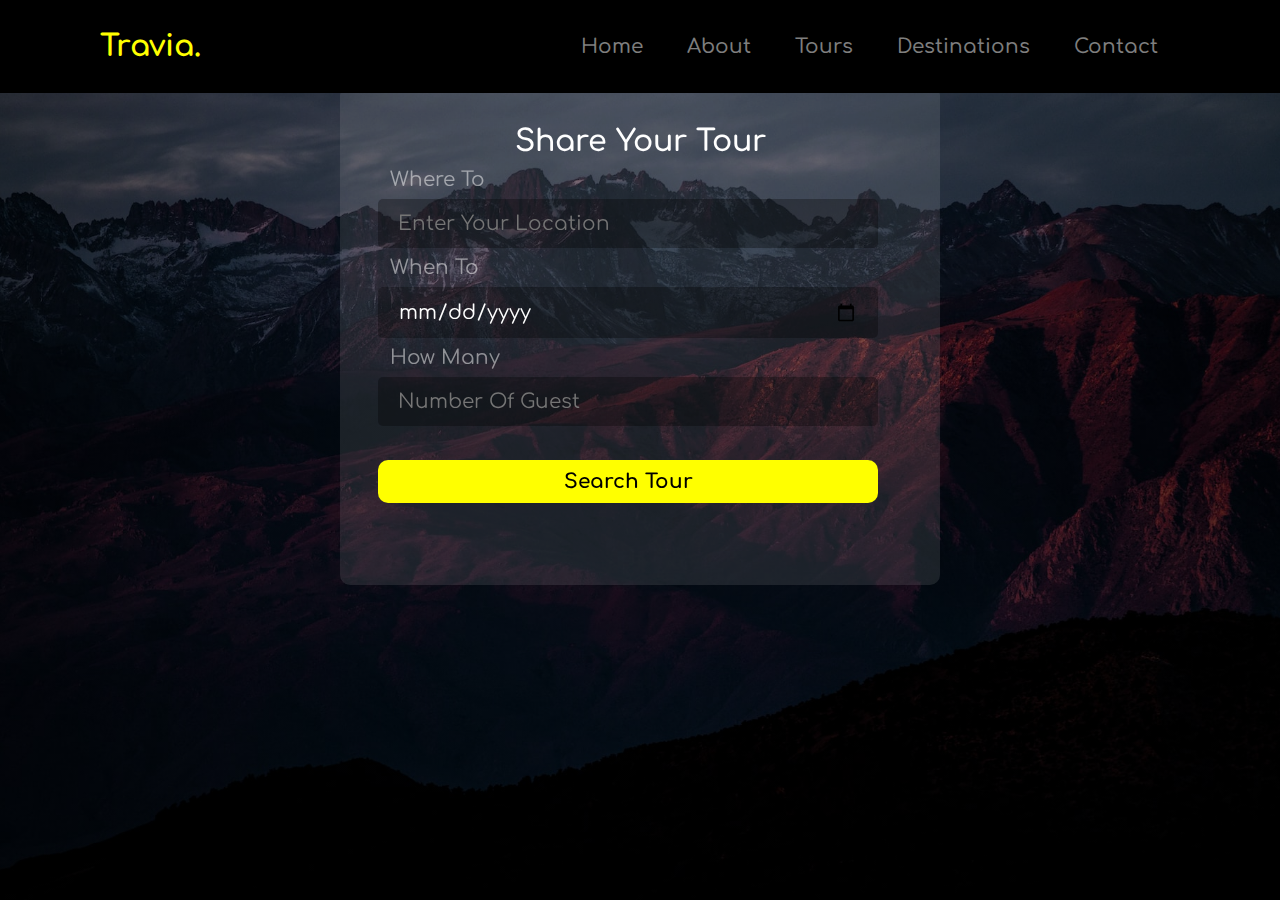
<file: index.html>
<!DOCTYPE html>
<html lang="en">

<head>
    <meta charset="UTF-8">
    <meta http-equiv="X-UA-Compatible" content="IE=edge">
    <meta name="viewport" content="width=device-width, initial-scale=1.0">
    <title>HOME</title>
    <link rel="stylesheet" href="https://unpkg.com/aos@next/dist/aos.css" />
    <link rel="stylesheet" href="style.css">
       <!-- font awesome cdn link  -->
       <link rel="stylesheet" href="https://cdnjs.cloudflare.com/ajax/libs/font-awesome/5.15.4/css/all.min.css">
</head>

<body style="overflow: hidden;">
    <!-- header start -->
    <section class="home">
        <header class="header" id="header" data-aos="fade-down">
            <a href="index.html" class="logo">travia.</a>
            <nav>
                <ul class="navbar">
                    <li><a href="index.html">Home</a></li>
                    <li><a href="about.html">about</a></li>
                    <li><a href="tour.html">tours</a></li>
                    <li><a href="destination.html">destinations</a></li>
                    <li><a href="contact.html">contact</a></li>
                </ul>
            </nav>
            <div id="menu"><i class="fa fa-bars"></i></div>
        </header>
        <section class="home-child">
            <form action="" data-aos="zoom-in">
                <h2>share your tour</h2>
                <p>where to</p>
                <input type="text" placeholder="enter your location" class="box" required><br>
                <p>when to</p>
                <input type="date" placeholder="mm/dd/yyyy" class="box" required><br>
                <p>how many</p>
                <input type="number" placeholder="number of guest" min="1" max="10" class="box" required><br><br>
                <input type="submit" value="Search tour">
            </form>
        </section>
    </section>
    <!-- header end -->
    <!-- java scrip link -->
    <script src="https://unpkg.com/aos@next/dist/aos.js"></script>
    <script src="travel.js"></script>
</body>

</html>
</file>
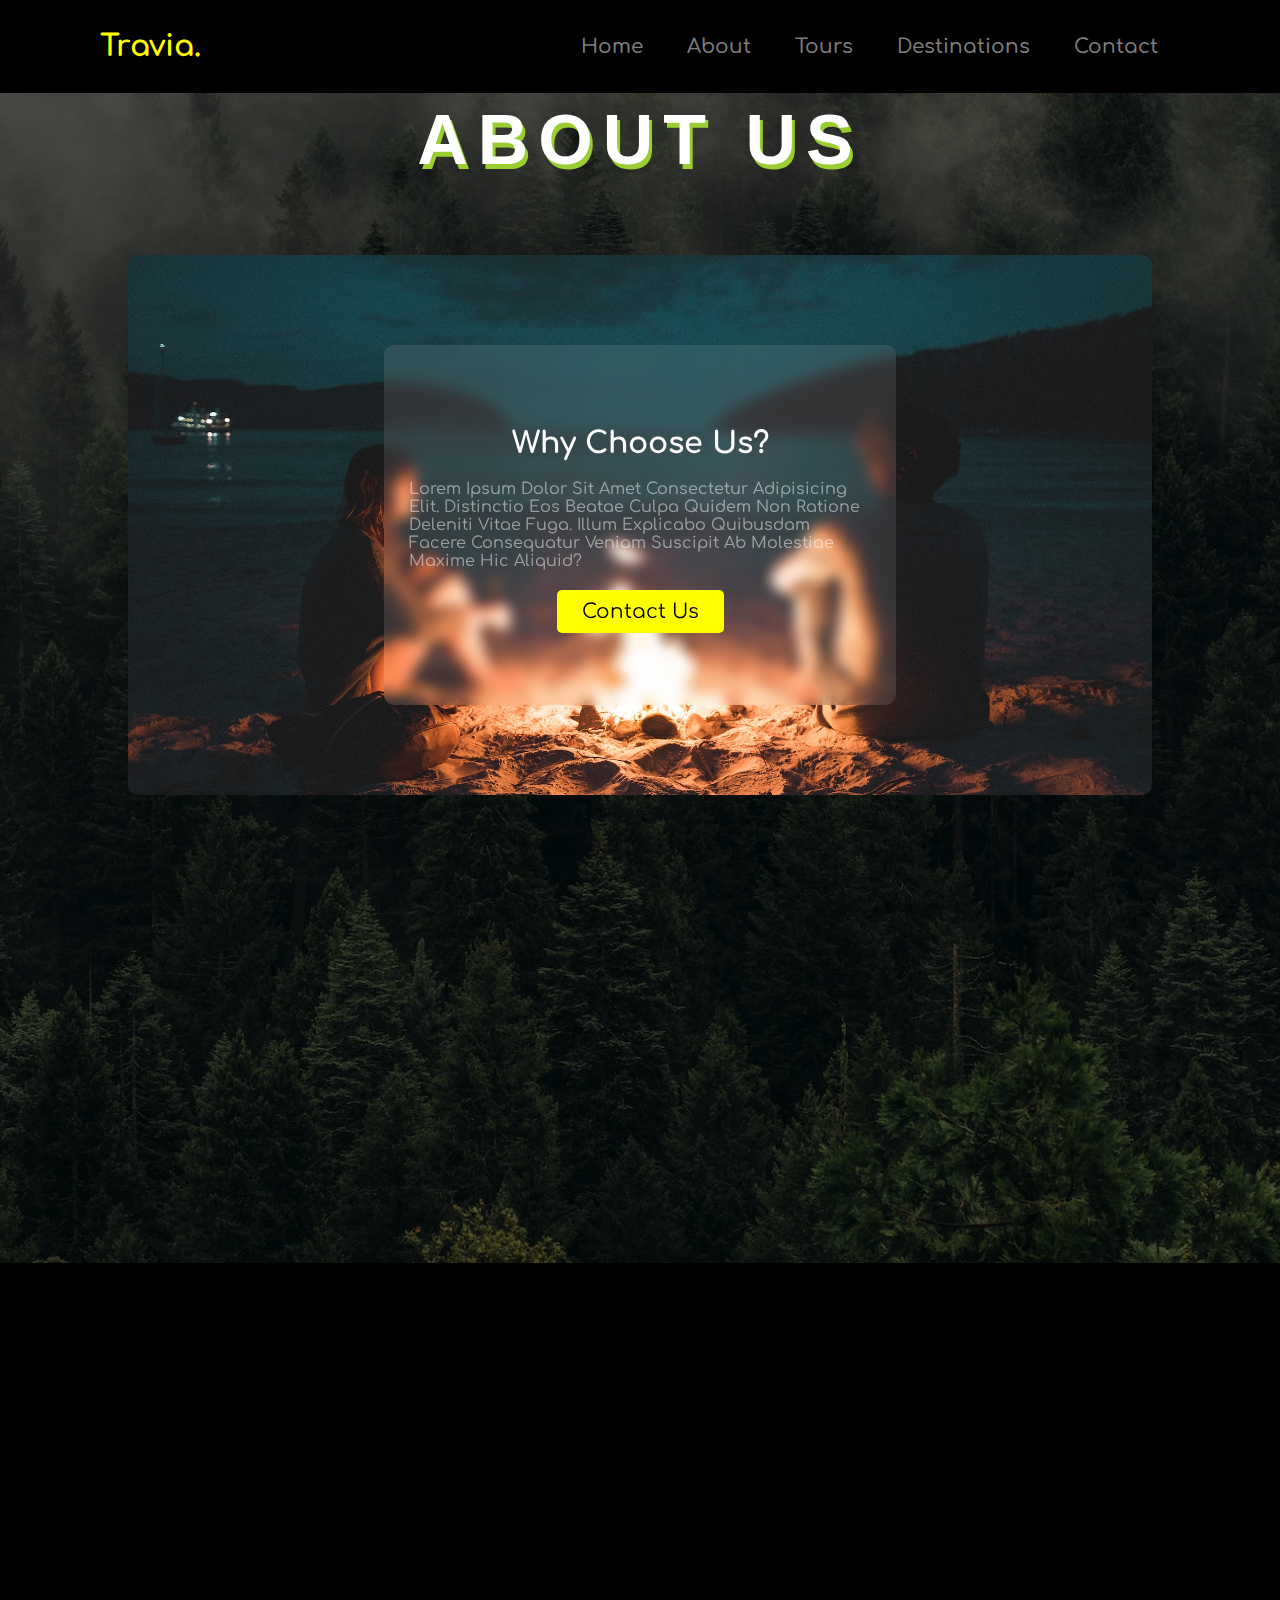
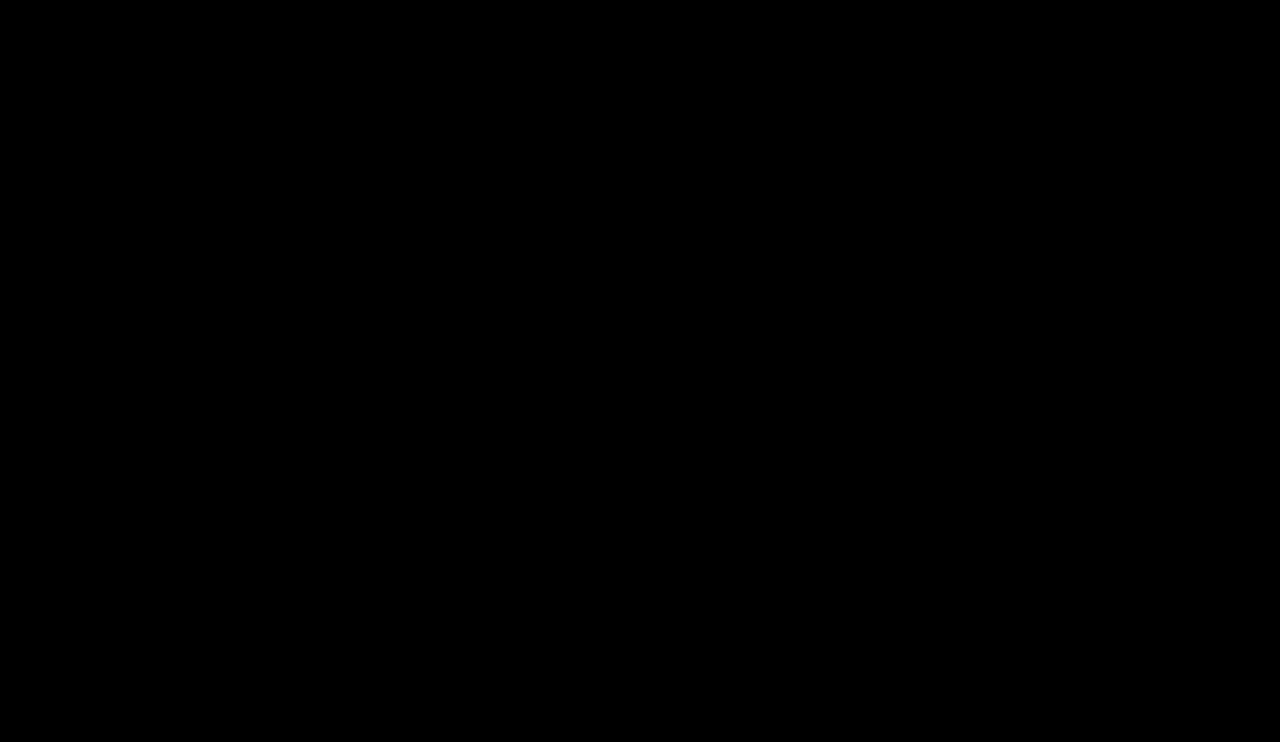
<file: about.html>
<!DOCTYPE html>
<html lang="en">

<head>
    <meta charset="UTF-8">
    <meta http-equiv="X-UA-Compatible" content="IE=edge">
    <meta name="viewport" content="width=device-width, initial-scale=1.0">
    <title>ABOUT</title>
    <link rel="stylesheet" href="https://unpkg.com/aos@next/dist/aos.css" />
    <link rel="stylesheet" href="style.css">
    <link rel="stylesheet" href="https://cdnjs.cloudflare.com/ajax/libs/font-awesome/4.7.0/css/font-awesome.min.css">
</head>

<body>
    <!-- header start -->
    <section class="about">
        <header class="header" id="header" data-aos="fade-down">
            <a href="index.html" class="logo">travia.</a>
            <nav>
                <ul class="navbar">
                    <li><a href="index.html">Home</a></li>
                    <li><a href="about.html">about</a></li>
                    <li><a href="tour.html">tours</a></li>
                    <li><a href="destination.html">destinations</a></li>
                    <li><a href="contact.html">contact</a></li>
                </ul>
            </nav>
            <div id="menu"><i class="fa fa-bars"></i></div>
        </header>
        <div class="about-section">
            <h1 data-aos="zoom-in">about us</h1>
        </div>
        <div class="about-section-1" data-aos="fade-up" data-aos-delay="400">
            <div class="about-section-2" data-aos="fade-up" data-aos-delay="600">
                <h2>why choose us?</h2>
                <p>Lorem ipsum dolor sit amet consectetur adipisicing elit. Distinctio eos beatae culpa quidem non
                    ratione deleniti vitae fuga.
                    Illum explicabo quibusdam facere consequatur veniam suscipit ab molestiae maxime hic aliquid?</p>
                <a href=""><button>contact us</button></a>
            </div>
        </div>
        <div class="about-section-3">
            <div class="about-child" data-aos="fade-up" data-aos-delay="">
                <img src="images/about-img-1.svg" alt="">
                <h2>easy books</h2>
                <p>Lorem ipsum dolor sit amet, consectetur adipisicing elit. Molestias asperiores impedit est recusandae
                    voluptatem fugit dolores.</p>
            </div>
            <div class="about-child" data-aos="fade-up" data-aos-delay="400">
                <img src="images/about-img-2.svg" alt="">
                <h2>travel world</h2>
                <p>Lorem ipsum dolor sit amet, consectetur adipisicing elit. Molestias asperiores impedit est recusandae
                    voluptatem fugit dolores.</p>
            </div>
            <div class="about-child" data-aos="fade-up" data-aos-delay="600">
                <img src="images/about-img-3.svg" alt="">
                <h2>enjoy tours</h2>
                <p>Lorem ipsum dolor sit amet, consectetur adipisicing elit. Molestias asperiores impedit est recusandae
                    voluptatem fugit dolores.</p>
            </div>
        </div>

    </section>
    <section class="about-section-4">
        <h1 data-aos="zoom-in">client review's</h1>
        <div id="abouts">
            <div class="about-box" data-aos="fade-up">
                <img src="images/pic-1.png" alt="">
                <h2>john deo</h2>
                <p>Lorem ipsum dolor, sit amet consectetur adipisicing elit. Incidunt nulla perspiciatis, debitis
                    numquam
                    libero nostrum sit! Et, consectetur.</p>
                <div class="icon">
                    <i class="fa fa-star"></i>
                    <i class="fa fa-star"></i>
                    <i class="fa fa-star"></i>
                    <i class="fa fa-star"></i>
                    <i class="fa fa-star-half-full"></i>
                </div>
            </div>
            <div class="about-box" data-aos="fade-up">
                <img src="images/pic-2.png" alt="">
                <h2>john deo</h2>
                <p>Lorem ipsum dolor, sit amet consectetur adipisicing elit. Incidunt nulla perspiciatis, debitis
                    numquam
                    libero nostrum sit! Et, consectetur.</p>
                <div class="icon">
                    <i class="fa fa-star"></i>
                    <i class="fa fa-star"></i>
                    <i class="fa fa-star"></i>
                    <i class="fa fa-star"></i>
                    <i class="fa fa-star-half-full"></i>
                </div>
            </div>
            <div class="about-box" data-aos="fade-up">
                <img src="images/pic-3.png" alt="">
                <h2>john deo</h2>
                <p>Lorem ipsum dolor, sit amet consectetur adipisicing elit. Incidunt nulla perspiciatis, debitis
                    numquam
                    libero nostrum sit! Et, consectetur.</p>
                <div class="icon">
                    <i class="fa fa-star"></i>
                    <i class="fa fa-star"></i>
                    <i class="fa fa-star"></i>
                    <i class="fa fa-star"></i>
                    <i class="fa fa-star-half-full"></i>
                </div>
            </div>
            <div class="about-box" data-aos="fade-up">
                <img src="images/pic-4.png" alt="">
                <h2>john deo</h2>
                <p>Lorem ipsum dolor, sit amet consectetur adipisicing elit. Incidunt nulla perspiciatis, debitis
                    numquam
                    libero nostrum sit! Et, consectetur.</p>
                <div class="icon">
                    <i class="fa fa-star"></i>
                    <i class="fa fa-star"></i>
                    <i class="fa fa-star"></i>
                    <i class="fa fa-star"></i>
                    <i class="fa fa-star-half-full"></i>
                </div>
            </div>
            <div class="about-box" data-aos="fade-up">
                <img src="images/pic-5.png" alt="">
                <h2>john deo</h2>
                <p>Lorem ipsum dolor, sit amet consectetur adipisicing elit. Incidunt nulla perspiciatis, debitis
                    numquam
                    libero nostrum sit! Et, consectetur.</p>
                <div class="icon">
                    <i class="fa fa-star"></i>
                    <i class="fa fa-star"></i>
                    <i class="fa fa-star"></i>
                    <i class="fa fa-star"></i>
                    <i class="fa fa-star-half-full"></i>
                </div>
            </div>
            <div class="about-box" data-aos="fade-up">
                <img src="images/pic-6.png" alt="">
                <h2>john deo</h2>
                <p>Lorem ipsum dolor, sit amet consectetur adipisicing elit. Incidunt nulla perspiciatis, debitis
                    numquam
                    libero nostrum sit! Et, consectetur.</p>
                <div class="icon">
                    <i class="fa fa-star"></i>
                    <i class="fa fa-star"></i>
                    <i class="fa fa-star"></i>
                    <i class="fa fa-star"></i>
                    <i  class="fa fa-star-half-full"></i>
                </div>
            </div>
        </div>
    </section>






    <!-- ABOUT END -->
    <!-- java scrip link -->
    <script src="https://unpkg.com/aos@next/dist/aos.js"></script>
    <script src="travel.js"></script>
</body>

</html>
</file>
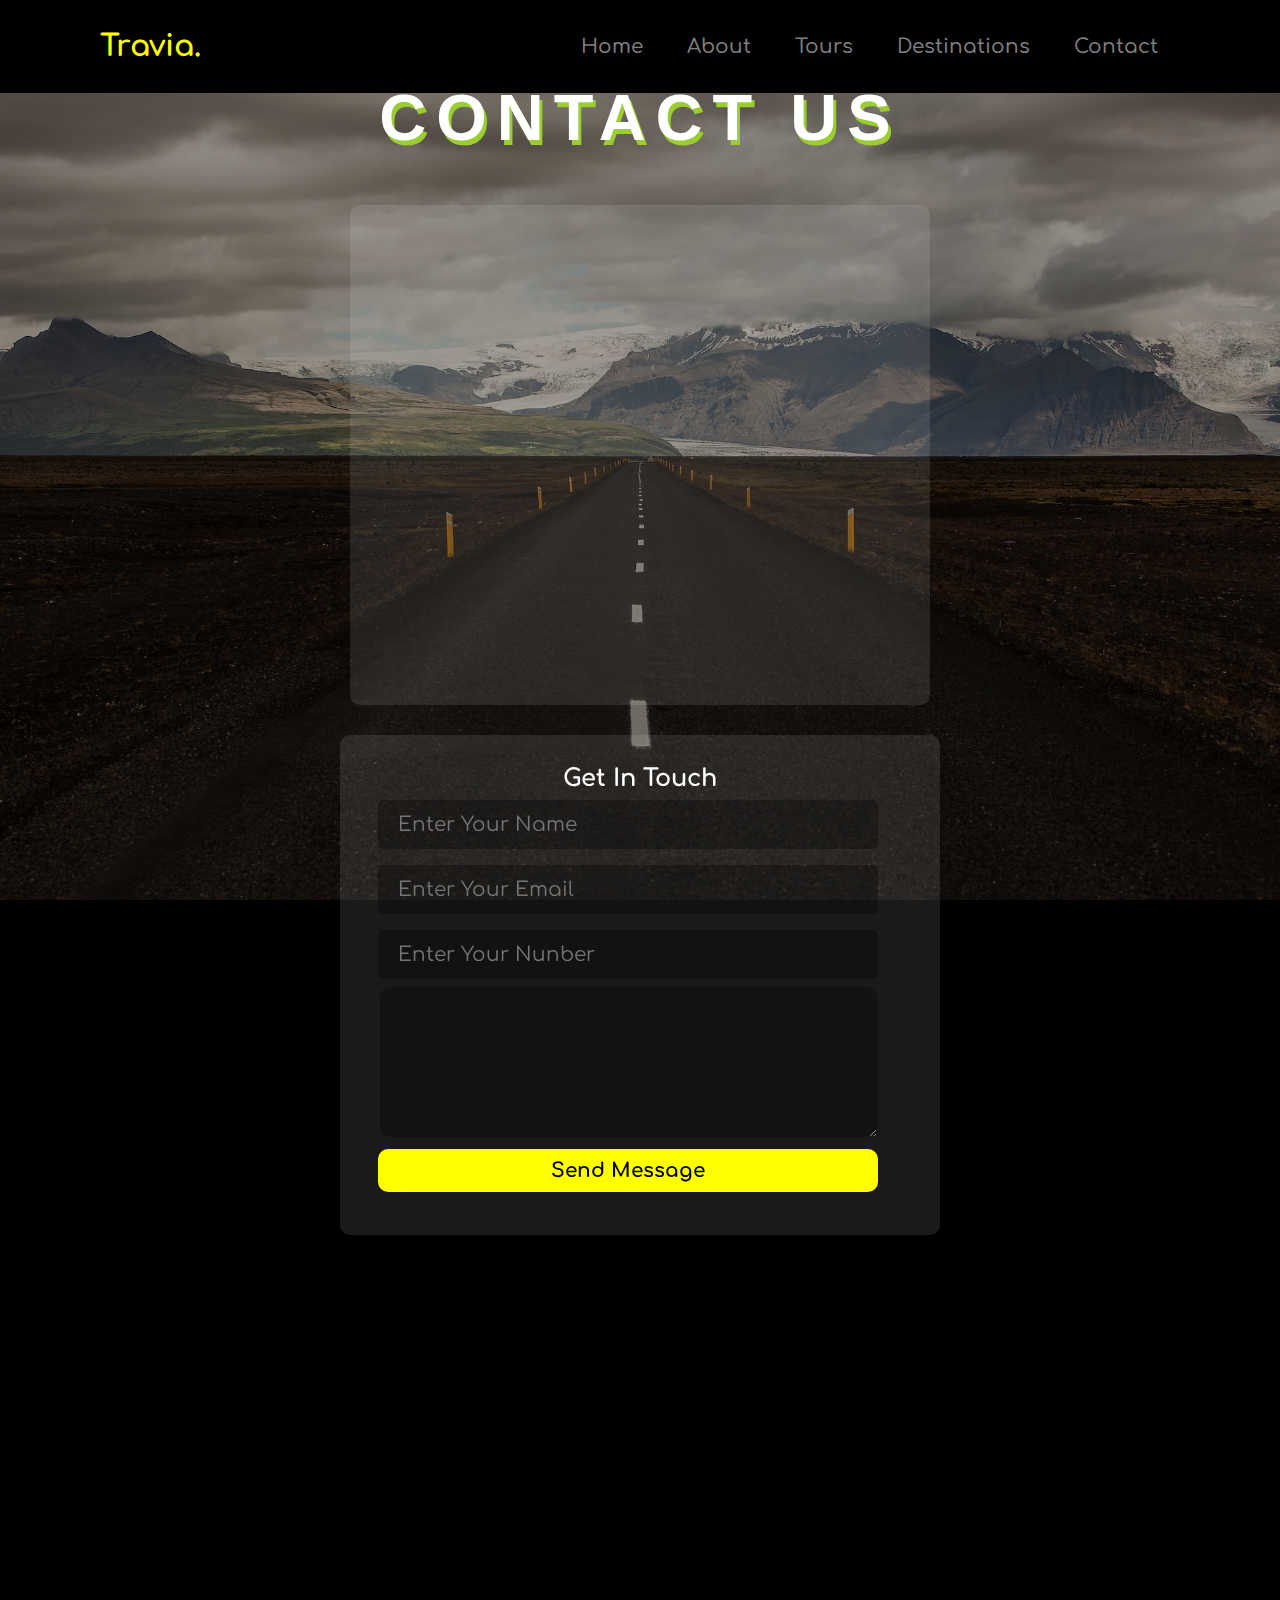
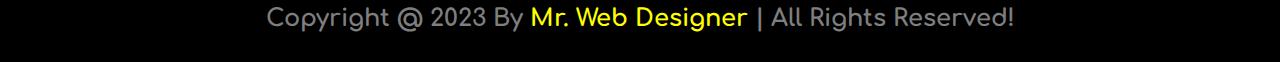
<file: contact.html>
<!DOCTYPE html>
<html lang="en">

<head>
    <meta charset="UTF-8">
    <meta http-equiv="X-UA-Compatible" content="IE=edge">
    <meta name="viewport" content="width=device-width, initial-scale=1.0">
    <title>contact us</title>
    <link rel="stylesheet" href="https://unpkg.com/aos@next/dist/aos.css" />
    <link rel="stylesheet" href="style.css">
    <link rel="stylesheet" href="https://cdnjs.cloudflare.com/ajax/libs/font-awesome/4.7.0/css/font-awesome.min.css">
</head>

<body>
    <!-- header start -->
    <section class="contact">
        <header class="header" id="header" data-aos="fade-down">
            <a href="index.html" class="logo">travia.</a>
            <nav>
                <ul class="navbar">
                    <li><a href="index.html">Home</a></li>
                    <li><a href="about.html">about</a></li>
                    <li><a href="tour.html">tours</a></li>
                    <li><a href="destination.html">destinations</a></li>
                    <li><a href="contact.html">contact</a></li>
                </ul>
            </nav>
            <div id="menu"><i class="fa fa-bars"></i></div>
        </header>
        <div class="contactus-section">
            <h1 data-aos="zoom-in">contact us</h1>
        </div>
        <div class="contact-perant">
            <div class="contact-child">
                <iframe class="map"
                    src="https://www.google.com/maps/embed?pb=!1m18!1m12!1m3!1d3415.9038852844915!2d74.4510287510054!3d31.112403331415663!2m3!1f0!2f0!3f0!3m2!1i1024!2i768!4f13.1!3m3!1m2!1s0x3919b9758d44ac37%3A0xeddb603804171b0b!2sKot%20Molvi%20Abdul%20Qadar%20Kasur%2C%20Punjab%2C%20Pakistan!5e0!3m2!1sen!2s!4v1674827411948!5m2!1sen!2s"
                    allowfullscreen="" loading="lazy" referrerpolicy="no-referrer-when-downgrade" data-aos="flip-left"></iframe>

            </div>
            <div class="form-section">
                <form action="" data-aos="flip-right">
                    <h2>get in touch</h2>
                    <input type="text" name="text" placeholder="enter your name" required><br>
                    <input type="email" name="email" placeholder="enter your email" required><br>
                    <input type="number" placeholder="enter your nunber" min="0" max="99999999" required><br>
                    <textarea name="message" id="message" cols="30" rows="10" required maxlength="1000">

                </textarea>
                    <input type="submit" value="send message">
                </form>
            </div>
        </div>
        <div class="contact-social-perant">
            <div class="social-child" data-aos="zoom-in">
                <div class="icons"><i class="fa fa-phone"></i></div>
                <h2>phone number</h2>
                <h4>+123-456-789</h4>
                <h4>+111-786-000</h4>
            </div>
            <div class="social-child" data-aos="zoom-in">
                <div class="icons"><i class="fa fa-envelope-o"></i></div>
                <h2>email address</h2>
                <h4>naveedkasuri235@gmail.com</h4>
                <h4>mnaveedgr@gmail.com</h4>
                
            </div>
            <div class="social-child" data-aos="zoom-in">
                <div class="icons"><i class="fa fa-map-marker"></i></div>
                <h2>office address</h2>
                <h4>flat no. 01, a-1, jogeshwari, mumbai, india - 400104</h4>

            </div>
        </div>
        <div class="tagline">
            <h2>copyright @ 2023 by <span>mr. web designer</span> | all rights reserved!</h2>
        </div>
    </section>
    <!-- header end -->
    <!-- java scrip link -->
    <script src="https://unpkg.com/aos@next/dist/aos.js"></script>
    <script src="travel.js"></script>
</body>

</html>
</file>
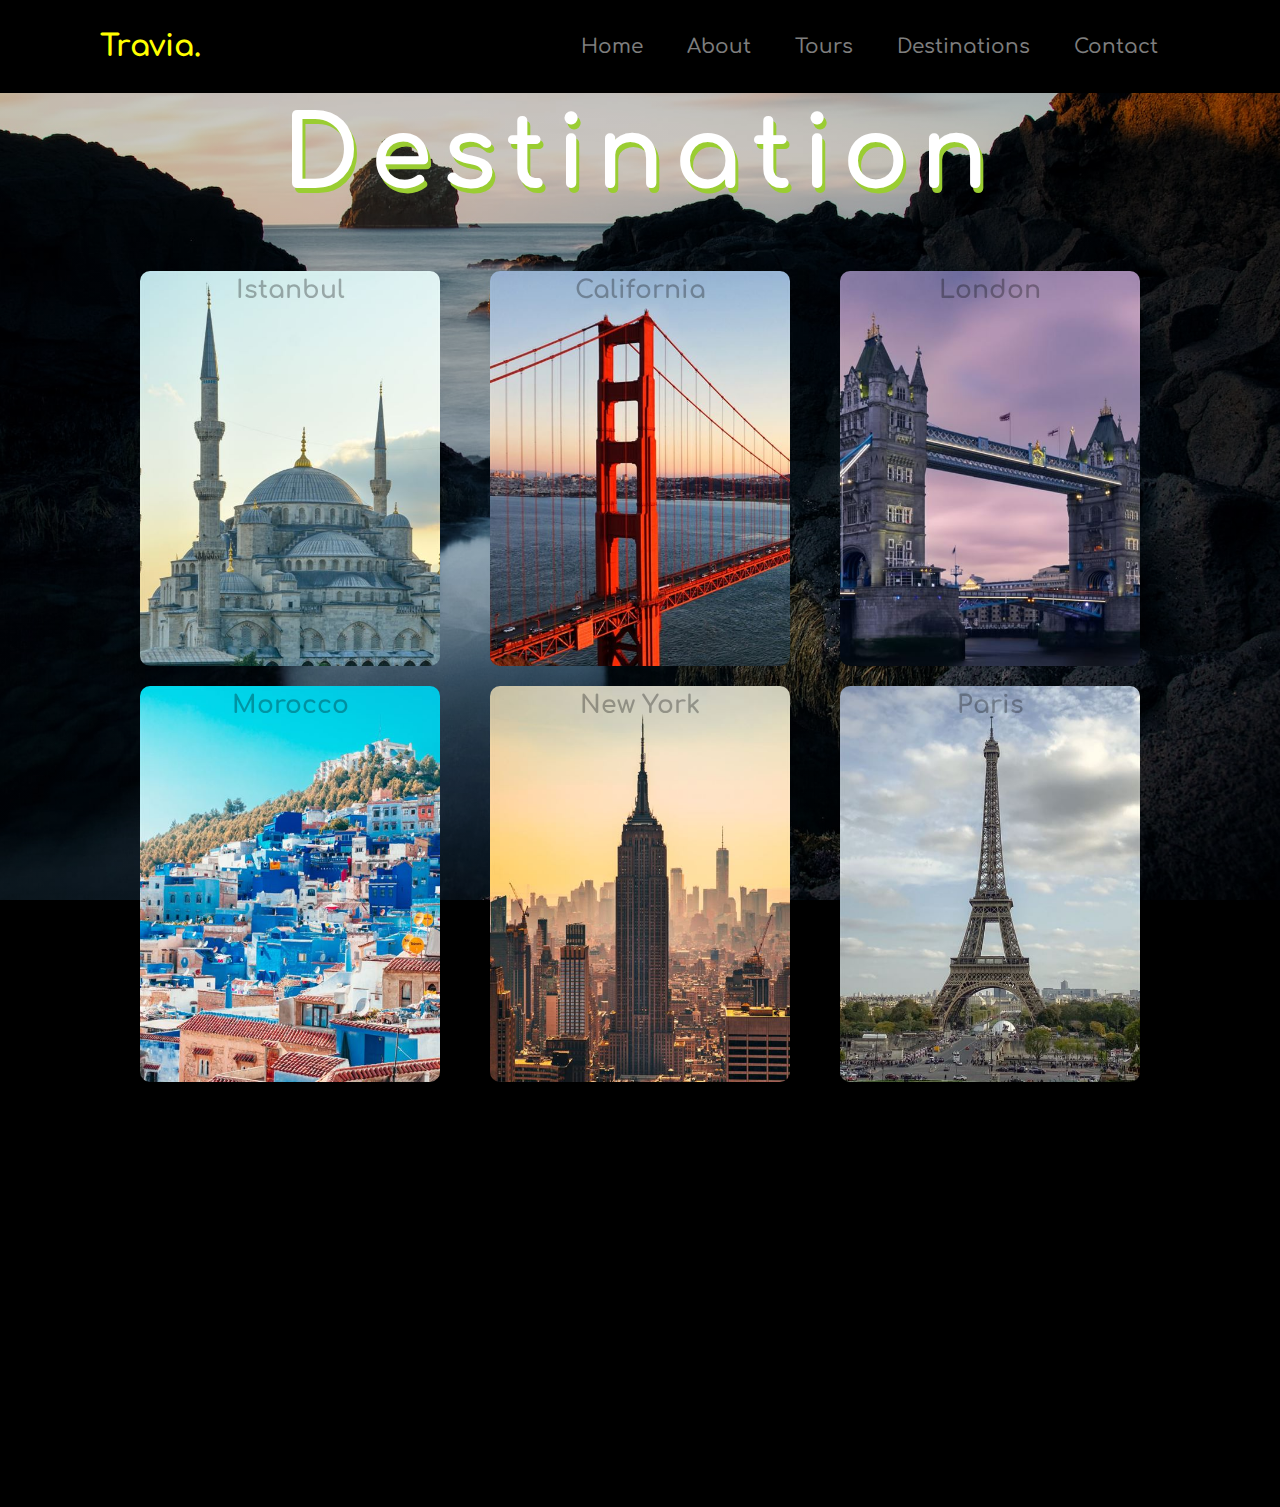
<file: destination.html>
<!DOCTYPE html>
<html lang="en">

<head>
    <meta charset="UTF-8">
    <meta http-equiv="X-UA-Compatible" content="IE=edge">
    <meta name="viewport" content="width=device-width, initial-scale=1.0">
    <title>destination</title>
    <link rel="stylesheet" href="https://unpkg.com/aos@next/dist/aos.css" />
    <link rel="stylesheet" href="style.css">
    <link rel="stylesheet" href="https://cdnjs.cloudflare.com/ajax/libs/font-awesome/4.7.0/css/font-awesome.min.css">
</head>

<body>
    <!-- header start -->
    <section class="destination">
        <header class="header" id="header" data-aos="fade-down">
            <a href="index.html" class="logo">travia.</a>
            <nav>
                <ul class="navbar">
                    <li><a href="index.html">Home</a></li>
                    <li><a href="about.html">about</a></li>
                    <li><a href="tour.html">tours</a></li>
                    <li><a href="destination.html">destinations</a></li>
                    <li><a href="contact.html">contact</a></li>
                </ul>
            </nav>
            <div id="menu"><i class="fa fa-bars"></i></div>
        </header>
        <div class="des-section">
            <h1 data-aos="zoom-in">destination </h1>
        </div>
        <div class="destination-section-perant">
            <div class="destination-section-child" data-aos="fade-up">
                <h2>istanbul</h2>
                <img src="images/destination-1.jpg" alt="">
            </div>
            <div class="destination-section-child" data-aos="zoom-in">
                <h2>California</h2>
                <img src="images/destination-2.jpg" alt="">
            </div>
            <div class="destination-section-child" data-aos="zoom-in">
                <h2>London</h2>
                <img src="images/destination-3.jpg" alt="">
            </div>
            <div class="destination-section-child" data-aos="zoom-in">
                <h2>Morocco</h2>
                <img src="images/destination-4.jpg" alt="">
            </div>
            <div class="destination-section-child" data-aos="zoom-in">
                <h2>New York</h2>
                <img src="images/destination-5.jpg" alt="">
            </div>
            <div class="destination-section-child" data-aos="zoom-in">
                <h2>Paris</h2>
                <img src="images/destination-6.jpg" alt="">
            </div>
            <div class="destination-section-child" data-aos="zoom-in">
                <h2>Barcelona</h2>
                <img src="images/destination-7.jpg" alt="">
            </div>
            <div class="destination-section-child" data-aos="zoom-in">
                <h2>Sydney</h2>
                <img src="images/destination-8.jpg" alt="">
            </div>
            <div class="destination-section-child" data-aos="zoom-in">
                <h2>Tokyo</h2>
                <img src="images/destination-9.jpg" alt="">
            </div>
        </div>
    </section>
    <!-- header end -->
    <!-- java scrip link -->
    <script src="https://unpkg.com/aos@next/dist/aos.js"></script>
    <script src="travel.js"></script>
</body>

</html>
</file>
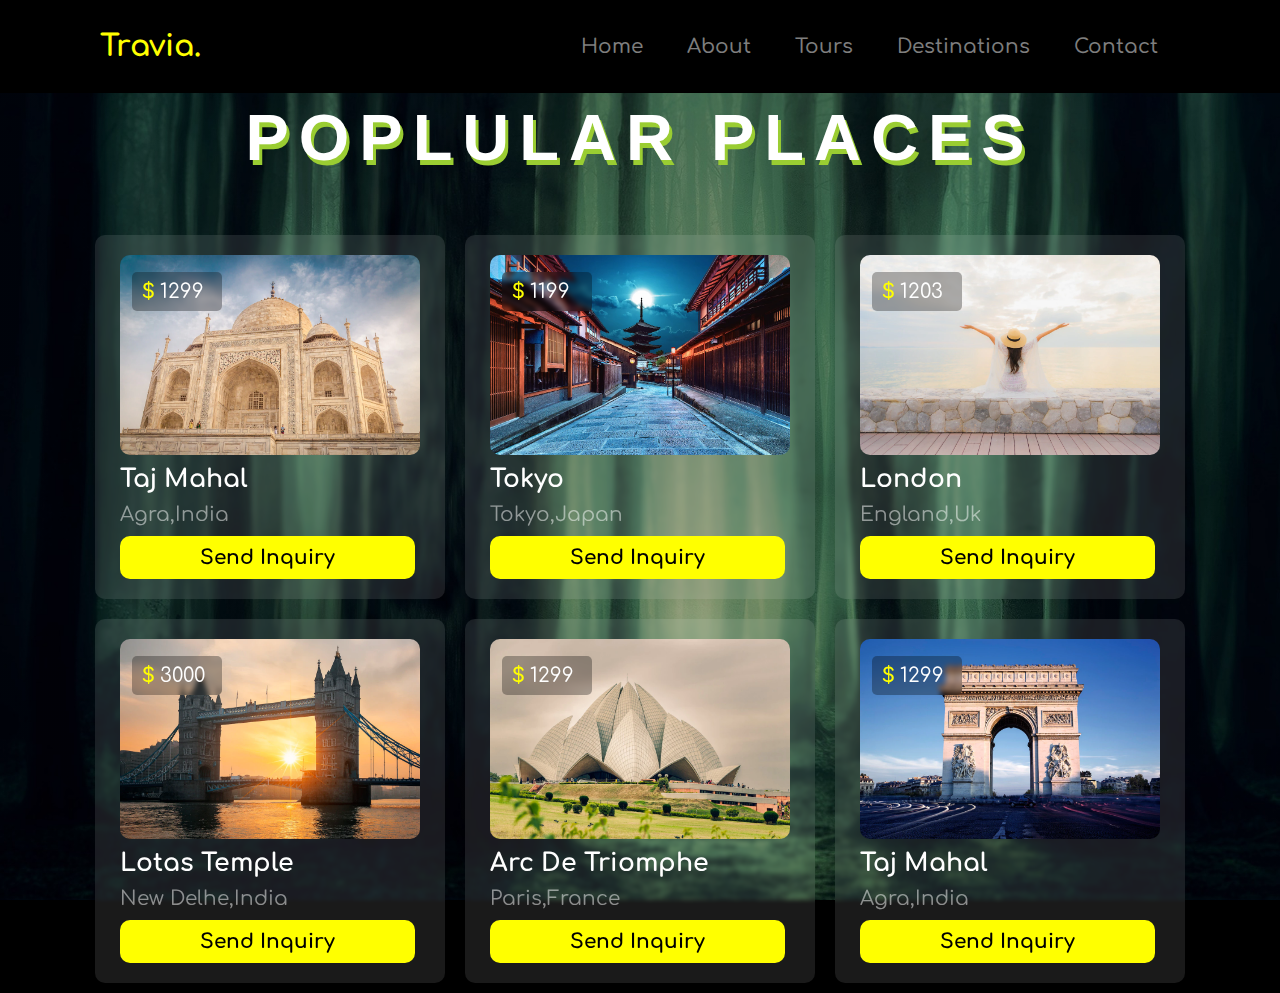
<file: tour.html>
<!DOCTYPE html>
<html lang="en">

<head>
    <meta charset="UTF-8">
    <meta http-equiv="X-UA-Compatible" content="IE=edge">
    <meta name="viewport" content="width=device-width, initial-scale=1.0">
    <title>tours</title>
    <link rel="stylesheet" href="https://unpkg.com/aos@next/dist/aos.css" />
    <link rel="stylesheet" href="style.css">

    <link rel="stylesheet" href="https://cdnjs.cloudflare.com/ajax/libs/font-awesome/4.7.0/css/font-awesome.min.css">
</head>

<body>
    <!-- header start -->
    <section class="tour">
        <header class="header" id="header" data-aos="fade-down">
            <a href="index.html" class="logo">travia.</a>
            <nav>
                <ul class="navbar">
                    <li><a href="index.html">Home</a></li>
                    <li><a href="about.html">about</a></li>
                    <li><a href="tour.html">tours</a></li>
                    <li><a href="destination.html">destinations</a></li>
                    <li><a href="contact.html">contact</a></li>
                </ul>
            </nav>
            <div id="menu"><i class="fa fa-bars"></i></div>
        </header>
        <div class="tour-section">
            <h1 data-aos="fade-down" > poplular places</h1>
        </div>
        <div class="tour-box-perant">
            <div class="tour-box-child" data-aos="zoom-in" >
                <div class="price"><h5>$ </h5> </i><span>1299</span></div>
                <img src="images/tour-img-1.webp" alt="">
                <h2>taj mahal</h2>
                <p>agra,india</p>
                <a href=""><button>send inquiry</button></a>
            </div>
            <div class="tour-box-child" data-aos="zoom-in">
                <div class="price"><h5>$ </h5> </i><span>1199</span></div>
                <img src="images/tour-img-2.webp" alt="">
                <h2>tokyo</h2>
                <p>tokyo,japan</p>
                <a href=""><button>send inquiry</button></a>
            </div>
            <div class="tour-box-child" data-aos="zoom-in">
                <div class="price"><h5>$ </h5> </i><span>1203</span></div>
                <img src="images/tour-img-3.webp" alt="">
                <h2>london</h2>
                <p>england,uk</p>
                <a href=""><button>send inquiry</button></a>
            </div>
            <div class="tour-box-child" data-aos="zoom-in">
                <div class="price"><h5>$ </h5> </i><span>3000</span></div>
                <img src="images/tour-img-4.webp" alt="">
                <h2>lotas temple</h2>
                <p>new delhe,india</p>
                <a href=""><button>send inquiry</button></a>
            </div>
            <div class="tour-box-child" data-aos="zoom-in">
                <div class="price"><h5>$ </h5> </i><span>1299</span></div>
                <img src="images/tour-img-5.webp" alt="">
                <h2>Arc De Triomphe</h2>
                <p>paris,france</p>
                <a href=""><button>send inquiry</button></a>
            </div>
            <div class="tour-box-child" data-aos="zoom-in">
                <div class="price"><h5>$ </h5> </i><span>1299</span></div>
                <img src="images/tour-img-6.webp" alt="">
                <h2>taj mahal</h2>
                <p>agra,india</p>
                <a href=""><button>send inquiry</button></a>
            </div>

        </div>
    </section>
    <!-- header end -->
    <!-- java scrip link -->
    <script src="https://unpkg.com/aos@next/dist/aos.js"></script>
    <script src="travel.js"></script>
</body>

</html>
</file>
<file: style.css>
@import url('https://fonts.googleapis.com/css2?family=Comfortaa:wght@300;400;500;600;700&display=swap');
@import url('https://fonts.googleapis.com/css2?family=Anton&family=Balsamiq+Sans&family=Oswald:wght@200&family=Overpass:wght@200&family=Poppins:wght@200;300;400;500;600;700;900&family=Roboto:wght@100;300;400;500;700;900&display=swap');

* {
    margin: 0px;
    padding: 0px;
    scroll-behavior: smooth;
    box-sizing: border-box;
    list-style: none;
    text-decoration: none;
    outline: none;
    font-family: 'Comfortaa', cursive;
    border: none;
    text-transform: capitalize;
}

:root {
    --main-color: #ff0;
    --light-white: rgba(255, 255, 255, .5);
    --light-bg: rgba(255, 255, 255, .1);
    --light-black: rgba(0, 0, 0, .3);
    --white-: #fff;
    --black-: #000;
}

html {
    font-size: 100%;
    scroll-behavior: smooth;
    scroll-padding-top: 5rem;
}

*::selection {
    background-color: var(--main-color);
    color: var(--black);
}

*::-webkit-scrollbar {
    height: .5rem;
    width: .5rem;
}

*::-webkit-scrollbar-track {
    background-color: transparent;
}

*::-webkit-scrollbar-thumb {
    background-color: var(--main-color);
}

body {
    background-color: var(--black-);
}

.header {
    display: flex;
    align-items: center;
    justify-content: space-between;
    padding: 30px 100px;
    position: fixed;
    width: 100%;
    z-index: 1000;
    background-color: var(--black-);


}
.logo{
    font-size: 30px;
    font-weight: bold;
}

.navbar {
    display: flex;
    justify-content: center;
    align-items: center;
}

.navbar a {
    padding: 10px 22px;
    font-size: 20px;
    font-weight: 500;
    color: var(--light-white);
}

.navbar a:hover {

    color: var(--main-color);
    text-decoration: underline;
    transition: all .5 ease-in-out;
}

.logo {
    font-size: 30px;
    color: var(--main-color);
}

#menu {
    color: var(--light-white);
    font-size: 25px;
    display: none;
    cursor: pointer;
}

.home {
    background-image: linear-gradient(rgba(0, 0, 0, .5), rgba(0, 0, 0, .5)), url(images/home-bg.jpg);
    background-position: center;
    background-repeat: no-repeat;
    background-size: cover;
    height: 100vh;
    width: 100%;
}

.home-child {
    width: 100%;
    max-width: 100%;
    height: 600px;
    display: flex;
    align-items: center;
    justify-content: center;
    padding-top: 70px;
}

.home-child h2 {
    color: var(--white-);
    text-align: center;
    font-size: 30px;
    padding: 10px 0px;
    font-weight: 600;
}

.home-child p {
    color: var(--light-white);
    font-size: 20px;
    padding: 0px 20px;

}

form {
    width: 45%;
    margin: auto;
    background-color: var(--light-bg);
    padding: 20px;
    border-radius: 10px;

}

input {
    width: 95%;
    padding: 13px 20px;
    margin: 8px;
    background-color: var(--light-black);
    border-radius: 5px;
}

input[type=text] {
    color: var(--white-);
    font-size: 20px;
}

input[type=number] {
    color: var(--white-);
    font-size: 20px;
}

input[type=date] {
    text-transform: lowercase;
    color: var(--white-);
    font-size: 20px;
}

input[type=submit] {
    text-transform: lowercase;
    color: var(--black-);
    background-color: var(--main-color);
    font-size: 20px;
    text-transform: capitalize;
    font-weight: bold;
}

input[type=submit]:hover {

    text-transform: capitalize;
    color: var(--white-);
    background-color: var(--black-);
    font-size: 20px;
    font-weight: bold;
}

.about {
    width: 100%;
    background-image: linear-gradient(rgba(0, 0, 0, .5), rgba(0, 0, 0, .5)), url(images/about-bg.jpg);
    background-position: right center;
    background-size: cover;
    background-repeat: no-repeat;

}

.about-section h1 {
    text-align: center;
    font-size: 70px;
    font-weight: bold;
    color: var(--white-);
    padding-top: 100px;
    text-transform: uppercase;
    font-family: sans-serif;
    letter-spacing: 10px;
    text-shadow: 3px 5px yellowgreen;
}


.about-section-1 {
    width: 80%;
    height: 60vh;
    margin: auto;
    background-image: url(images/details-bg.jpg);
    background-position: center center;
    background-repeat: no-repeat;
    background-size: cover;
    background-attachment: fixed;
    margin-top: 75px;
    border-radius: 10px;
    display: flex;
    align-items: center;
    justify-content: center;

}

.about-section-2 {
    width: 50%;
    height: 40vh;
    margin: 40px auto;
    background-attachment: fixed;
    background-color: var(--light-bg);
    display: flex;
    flex-direction: column;
    align-items: center;
    justify-content: center;
    padding: 20px 25px;
    border-radius: 10px;
    backdrop-filter: blur(.4rem);
}

.about-section-2 h2 {
    padding: 10px 0px;
    color: var(--white-);
    font-size: 30px;

}

.about-section-2 p {
    color: var(--light-white);
    padding: 10px 0px;
    margin-bottom: 10px;
}

.about-section-2 button {
    padding: 10px 25px;
    background-color: var(--main-color);
    color: var(--black-);
    font-weight: 600px;
    font-size: 20px;
    border-radius: 5px;
}

.about-section-2 button:hover {
    padding: 10px 25px;
    background-color: var(--black-);
    color: var(--white-);
    font-weight: 600px;
    font-size: 20px;
    border-radius: 5px;
}

.about-section-3 {
    display: flex;
    align-items: center;
    justify-content: center;
    flex-wrap: wrap;
    margin: 0px auto;
}

.about-child {
    width: 300px;
    height: auto;
    background-color: var(--light-bg);
    backdrop-filter: blur(2.5px);
    margin: 30px 10px;
    padding: 10px 20px;
    display: flex;
    flex-direction: column;
    align-items: center;
    justify-content: center;
    border-radius: 5px;
    text-align: center;
}

.about-child:hover {
    backdrop-filter: blur(5px);
    background-color: var(--light-black);

}

.about-child img {
    width: 230px;
    height: auto;
}

.about-child img:hover {
    transform: scale(1.2);
}

.about-child h2 {
    font-size: 25px;
    color: var(--white-);
    padding: 10px 0px;
}

.about-child p {
    color: var(--light-white);
    padding: 10px 0px;
}

.about-section-4 {
    background-image: linear-gradient(rgba(0, 0, 0, .5), rgba(0, 0, 0, .5)), url(images/reviews-bg.jpg);
    background-position: center;
    background-repeat: no-repeat;
    background-size: cover;
    background-attachment: fixed;
    background-blend-mode: multiply;
    width: 100%;


}

.about-section-4 h1 {
    text-align: center;
    font-size: 70px;
    font-weight: bold;
    color: var(--white-);
    padding-top: 100px;
    text-transform: uppercase;
    font-family: sans-serif;
    letter-spacing: 10px;
    margin-bottom: 50px;

}

#abouts {
    display: flex;
    align-items: center;
    justify-content: center;
    flex-wrap: wrap;
}

.about-box {
    width: 350px;
    background-color: var(--light-bg);
    backdrop-filter: blur(2.5px);
    margin: 10px;
    display: flex;
    flex-direction: column;
    align-items: center;
    justify-content: center;
    padding: 20px 25px;
    text-align: center;
}

.about-box:hover {
    backdrop-filter: blur(9px);
    background-color: var(--light-black);
}

.about-box img {
    width: 100px;
    height: auto;
    border-radius: 80px;
}

.about-box h2 {
    color: var(--white-);
    padding: 10px 0px;
}

.about-box p {
    color: var(--light-white);
    padding: 10px 0px;
    line-height: 27px;
}

.icon {
    color: #ff0;
}

.tour {
    width: 100%;
    background-image: linear-gradient(rgba(0, 0, 0, .2), rgba(0, 0, 0, .2)), url(images/tour-bg.jpg);
    background-position: center;
    background-size: cover;
    background-repeat: no-repeat;
    background-attachment: fixed;

}

.tour-section h1 {
    text-align: center;
    font-size: 65px;
    font-weight: bold;
    color: var(--white-);
    padding-top: 100px;
    text-transform: uppercase;
    font-family: sans-serif;
    letter-spacing: 10px;
    text-shadow: 3px 5px yellowgreen;
}



.tour-box-perant {
    width: 98%;
    display: flex;
    align-items: center;
    justify-content: center;
    flex-wrap: wrap;
    margin: auto;
    margin-top: 50px;

}

.tour-box-child {
    width: 350px;
    height: auto;
    background-color: var(--light-bg);
    backdrop-filter: blur(2px);
    margin: 10px;
    display: flex;
    flex-direction: column;
    flex-wrap: wrap;
    align-items: flex-start;
    justify-content: center;
    padding: 20px 25px;
    text-align: center;
    border-radius: 10px;

}

.tour-box-child:hover {
    background-color: var(--light-black);
}

.tour-box-child img {
    width: 300px;
    border-radius: 10px;
}

.tour-box-child h2 {
    color: var(--white-);
    font-size: 25px;
    padding-top: 10px;
}

.tour-box-child p {
    color: var(--light-white);
    padding: 10px 0px;
    font-size: 20px;

}

.tour-box-child button {
    background-color: var(--main-color);
    color: var(--black-);
    border-radius: 10px;
    padding: 10px 80px;
    font-size: 20px;
    font-size: 20px;
    font-weight: bold;

}

.tour-box-child button:hover {
    background-color: var(--black-);
    color: var(--white-);
    border-radius: 10px;
    padding: 10px 80px;
    font-size: 20px;
    font-size: 20px;
    font-weight: bold;

}

.price {
    width: 90px;
    display: flex;
    padding: 8px 10px;
    background-color: var(--light-black);
    backdrop-filter: blur(2.5px);
    position: absolute;
    top: 37px;
    left: 37px;
    border-radius: 5px;
    cursor: pointer;
}

.price h5 {

    color: var(--main-color);
    font-size: 20px;
}

.price span {

    color: var(--white-);
    font-size: 20px;
    padding-left: 5px;
}

 .des-section {
    text-align: center;
    font-size: 50px;
    font-weight: bolder;
    color: var(--white-);
    padding-top: 100px;
    text-transform: uppercase;
    font-family: sans-serif;
    letter-spacing: 10px;
    text-shadow: 3px 5px yellowgreen;
}



.destination {
    width: 100%;
    background-image: linear-gradient(rgba(0, 0, 0, .2), rgba(0, 0, 0, 0.2)), url(images/destination-bg.jpg);
    background-position: center;
    background-size: cover;
    background-repeat: no-repeat;
    background-attachment: fixed;
    

}

.destination-section-perant {
    width: 95%;
    display: flex;
    align-items: center;
    justify-content: center;
    flex-wrap: wrap;
    margin: auto;
    margin-top:50px ;

}

.destination-section-child {
    display: flex;
    align-items: center;
    justify-content: center;
    width: 330px;
    margin: 10px;
}

.destination-section-child img {
    width: 300px;
    border-radius: 10px;


}

.destination-section-child h2 {
    position: absolute;
    /* backdrop-filter: blur(2px); */
    font-size: 25px;
    width: 300px;
    height: 435px;
    color: var(--light-black);
    display: flex;
    align-items: center;
    justify-content: flex-start;
    flex-direction: column;
    opacity: 0px;
    padding-top: 25px;
    
    
} 
.destination-section-child h2:hover{
    position: absolute;
    backdrop-filter: blur(2px);
    font-size: 30px;
    font-weight: bolder;
    width: 300px;
    height: 435px;
    color: var(--black-);
    display: flex;
    align-items: center;
    justify-content: center;
    flex-direction: column;
    text-shadow: 3px 3px var(--main-color) ;


} 
.contact{
    background-image: linear-gradient(rgba(00,0,0,0.4),rgba(0,0,0,0.4)), url(images/contact-bg.jpg);
    background-position: center;
    background-repeat: no-repeat;
    background-size: cover;
    background-attachment: fixed;
    width: 100%;

    
}
.contactus-section h1 {
    text-align: center;
    font-size: 65px;
    font-weight: bold;
    color: var(--white-);
    padding-top: 80px;
    text-transform: uppercase;
    font-family: sans-serif;
    letter-spacing: 10px;
    text-shadow: 3px 5px yellowgreen;
}

.contact-perant{
    display: flex;
    align-items: center;
    justify-content: center;
    flex-wrap: wrap;
    width: 95%;
    margin: auto;
    padding-top: 20px;
}
.contact-child{
    display: flex;
    flex-direction: column;
  align-items: center;
  justify-content: center;
  height: 500px;
  width: 580px;
  margin:30px;
  background-color: var(--light-bg);
  border-radius: 10px;
}
.map{
    width: 530px;
    height: 430px;
  border-radius: 10px;
    display: flex;
    align-items: center;
    justify-content: center;
}
input{
    width: 500px;
    color: var(--white-);
    cursor: pointer;
}
form{
    width: 600px;
    height: 500px;
    padding: 30px;
}
form h2{
    text-align: center;
    color: var(--white-);
}
input[type=email]{
    font-size: 20px;
}
#message{
    background-color: var(--light-black);
   margin-left: 10px;
    width: 92%;
    border-radius: 10px;
    color: var(--white-);
}
input[type=submit]{
    font-size: 20px;
    font-weight: bold;
    background-color: var(--main-color);
    border-radius: 10px;
    cursor: pointer;
    padding: 10px 0px;
}
input[type=submit]:hover{
    font-size: 20px;
    font-weight: bold;
 background-color: black;
    color: var(--white-);
    border-radius: 10px;
}
.contact-social-perant{
    display: flex;
    align-items: center;
    justify-content: center;
    flex-wrap: wrap;
    width: 90%;
    margin: auto;
    padding: 50px 0px;
}
.social-child{
    width: 300px;
    background-color: var(--light-bg);
    margin: 10px;
    backdrop-filter: blur(5px);
    display: flex;
    flex-direction: column;
    align-items: center;
    justify-content: center;
    padding: 20px;
    margin-top: 30px;
    border-radius: 10px;
}
.social-child h2{
    color: var(--main-color);
    padding: 10px 0px;
}
.social-child h4{
    color: var(--light-white);
    padding: 5px 0px;
    font-size: 18px;
    text-transform: lowercase;
    cursor: pointer;
    text-align: center;
}
.social-child h4:hover{
    color: var(--white-);
    text-decoration: underline;
}
.icons{
    font-size: 30px;
    color: var(--white-);
    padding: 10px 15px;
    border-radius: 5px;
    background-color: var(--light-black);
}
.tagline h2{
    text-align: center;
    padding: 30px 0px;
    color: var(--light-white);
}
.tagline span{
    text-align: center;
    
    color: var(--main-color);
}





@media (min-width:500px) and (max-width:991px) {

    .header {
        display: flex;
        align-items: center;
        justify-content: space-between;
        padding: 30px 40px;
        position: fixed;
        width: 100%;
    }

    .navbar {
        position: absolute;
        top: 100px;
        right: -100%;
        display: block;
        width: 100%;
        height: 40vh;
        background-color: var(--black-);
        text-align: center;
        transition: all .2s ease-in-out;
    }

    .navbar.active {
        right: 0px;
        transform: scale(1.1);
    }

    .navbar li {
        margin-top: 8px;
        padding: 10px 0px;
        width: 100%;
        background-color: var(--light-bg);

    }

    #menu {
        color: var(--light-white);
        font-size: 25px;
        display: initial;
        cursor: pointer;
    }

    form {
        width: 60%;
        margin: auto;
        background-color: var(--light-bg);
        padding: 20px;
        border-radius: 10px;
    }

    .home-child {
        width: 100%;
        max-width: 100%;
        height: 600px;
        display: flex;
        align-items: center;
        justify-content: center;
        padding-top: 100px;
    }

    .about-section h1 {
        text-align: center;
        font-size: 60px;
        font-weight: bold;
        color: var(--white-);
        padding-top: 100px;
        text-transform: uppercase;
        font-family: sans-serif;
        letter-spacing: 10px;
    }

    .about-section-1 {
        width: 95%;
        height: 60vh;
        margin: auto;
        background-image: url(images/details-bg.jpg);
        background-position: center center;
        background-repeat: no-repeat;
        background-size: cover;
        background-attachment: fixed;
        margin-top: 75px;
        border-radius: 10px;
        display: flex;
        align-items: center;
        justify-content: center;

    }

    .about-section-2 {
        width: 85%;
        height: 45vh;
        margin: 40px auto;
        background-attachment: fixed;
        background-color: var(--light-bg);
        display: flex;
        flex-direction: column;
        align-items: center;
        justify-content: center;
        padding: 20px 25px;
        border-radius: 10px;
        backdrop-filter: blur(.4rem);
        text-align: center;
    }

    .about-section-4 h1 {
        text-align: center;
        font-size: 50px;
        font-weight: bold;
        color: var(--white-);
        padding-top: 100px;
        text-transform: uppercase;
        font-family: sans-serif;
        letter-spacing: 10px;
        margin-bottom: 50px;

    }

    .tour-section h1 {
        font-size: 50px;
    }
    .des-section {
        text-align: center;
        font-size: 35px;
       
    }
    .map{
        width: 80%;
    }
    form{
        width: 95%;
        display: flex;
        flex-direction: column;
        align-items: center;
        justify-content: center;
        margin: 10px auto;
    }
    input[type=text]{
       width: 460px;
    }
    
    input[type=email]{
       width: 460px;
    }
    
    input[type=number]{
       width: 460px;
    }
    input[type=submit]{
       width: 460px;
    }
    #message{
        width: 460px;
    }
    .contactus-section h1 {
        text-align: center;
        font-size: 50px;
        font-weight: bold;
        color: var(--white-);
        padding-top: 80px;
        text-transform: uppercase;
        font-family: sans-serif;
        letter-spacing: 10px;
        text-shadow: 3px 5px yellowgreen;
    }
    
   
   
}

@media (max-width:499px) {
    html {
        font-size: 80%;
        scroll-behavior: smooth;
        scroll-padding-top: 5rem;
    }

    .header {
        display: flex;
        align-items: center;
        justify-content: space-between;
        padding: 30px 20px;
        position: fixed;
        width: 100%;
    }

    .navbar {
        position: absolute;
        top: 100px;
        right: -100%;
        display: block;
        width: 100%;
        height: 40vh;
        background-color: var(--black-);
        text-align: center;
        transition: all .2s ease-in-out;
    }

    .navbar li {
        margin-top: 8px;
        padding: 10px 0px;
        width: 100%;
        background-color: var(--light-bg);

    }

    .navbar.active {
        right: 0px;
        transform: scale(1.1);
    }

    #menu {
        color: var(--light-white);
        font-size: 25px;
        display: initial;
    }

    form {
        width: 80%;
        margin: auto;
        background-color: var(--light-bg);
        padding: 20px;
        border-radius: 10px;
    }

    .home-child {
        width: 100%;
        max-width: 100%;
        height: 600px;
        display: flex;
        align-items: center;
        justify-content: center;
        padding-top: 110px;
    }

    .home-child h2 {
        color: var(--white-);
        text-align: center;
        font-size: 25px;
        padding: 10px 0px;
        font-weight: 600;
    }

    .home-child p {
        color: var(--light-white);
        font-size: 18px;
        padding: 0px 20px;
    }

    input[type=text] {
        color: var(--white-);
        font-size: 18px;
    }

    input[type=number] {
        color: var(--white-);
        font-size: 18px;
    }

    input[type=date] {
        text-transform: lowercase;
        color: var(--white-);
        font-size: 18px;
    }

    input[type=submit] {
        text-transform: lowercase;
        color: var(--black-);
        background-color: var(--main-color);
        font-size: 18px;
        text-transform: capitalize;
        font-weight: bold;
    }

    input[type=submit]:hover {

        text-transform: capitalize;
        color: var(--white-);
        background-color: var(--black-);
        font-size: 18px;
        font-weight: bold;
    }

    input {
        width: 95%;
        padding: 13px 10px;
        margin: 8px;
        background-color: var(--light-black);
        border-radius: 5px;
    }

    .about-section h1 {
        text-align: center;
        font-size: 30px;
        font-weight: bold;
        color: var(--white-);
        padding-top: 100px;
        text-transform: uppercase;
        font-family: sans-serif;
        letter-spacing: 10px;
    }

    .about-section-2 h2 {
        padding: 10px 0px;
        color: var(--white-);
        font-size: 23px;
    }

    .about-section-1 {
        width: 100%;
        height: 60vh;
        margin: 0px auto;
        background-image: url(images/details-bg.jpg);
        background-position: center center;
        background-repeat: no-repeat;
        background-size: contain;
        background-attachment: fixed;
        margin-top: -6px;
        border-radius: 10px;
        display: flex;
        align-items: center;
        justify-content: center;
    }

    .about-section-2 {
        width: 85%;
        height: 45vh;
        margin: 40px auto;
        background-attachment: fixed;
        background-color: var(--light-bg);
        display: flex;
        flex-direction: column;
        align-items: center;
        justify-content: center;
        padding: 20px 25px;
        border-radius: 10px;
        backdrop-filter: blur(.4rem);
        text-align: center;
    }

    .about-section-4 h1 {
        text-align: center;
        font-size: 40px;
        font-weight: bold;
        color: var(--white-);
        padding-top: 100px;
        text-transform: uppercase;
        font-family: sans-serif;
        letter-spacing: 10px;
        margin-bottom: 50px;

    }

    .tour-section h1 {
        font-size: 40px;

    }
    .des-section {
        text-align: center;
        font-size: 25px;
        font-weight: bolder;
        color: var(--white-);
        padding-top: 100px;
        text-transform: uppercase;
        font-family: sans-serif;
        letter-spacing: 7px;
        text-shadow: 3px 5px yellowgreen;
    }
    .map {
        width: 300px;
        height: 430px;
        border-radius: 10px;
        display: flex;
        align-items: center;
        justify-content: center;
    }
    form{
        width: 100%;
        margin: 10px;
    }
    .contactus-section h1 {
        text-align: center;
        font-size: 30px;
        font-weight: bold;
        color: var(--white-);
        padding-top: 80px;
        text-transform: uppercase;
        font-family: sans-serif;
        letter-spacing: 10px;
        text-shadow: 3px 5px yellowgreen;
    }

}
</file>
